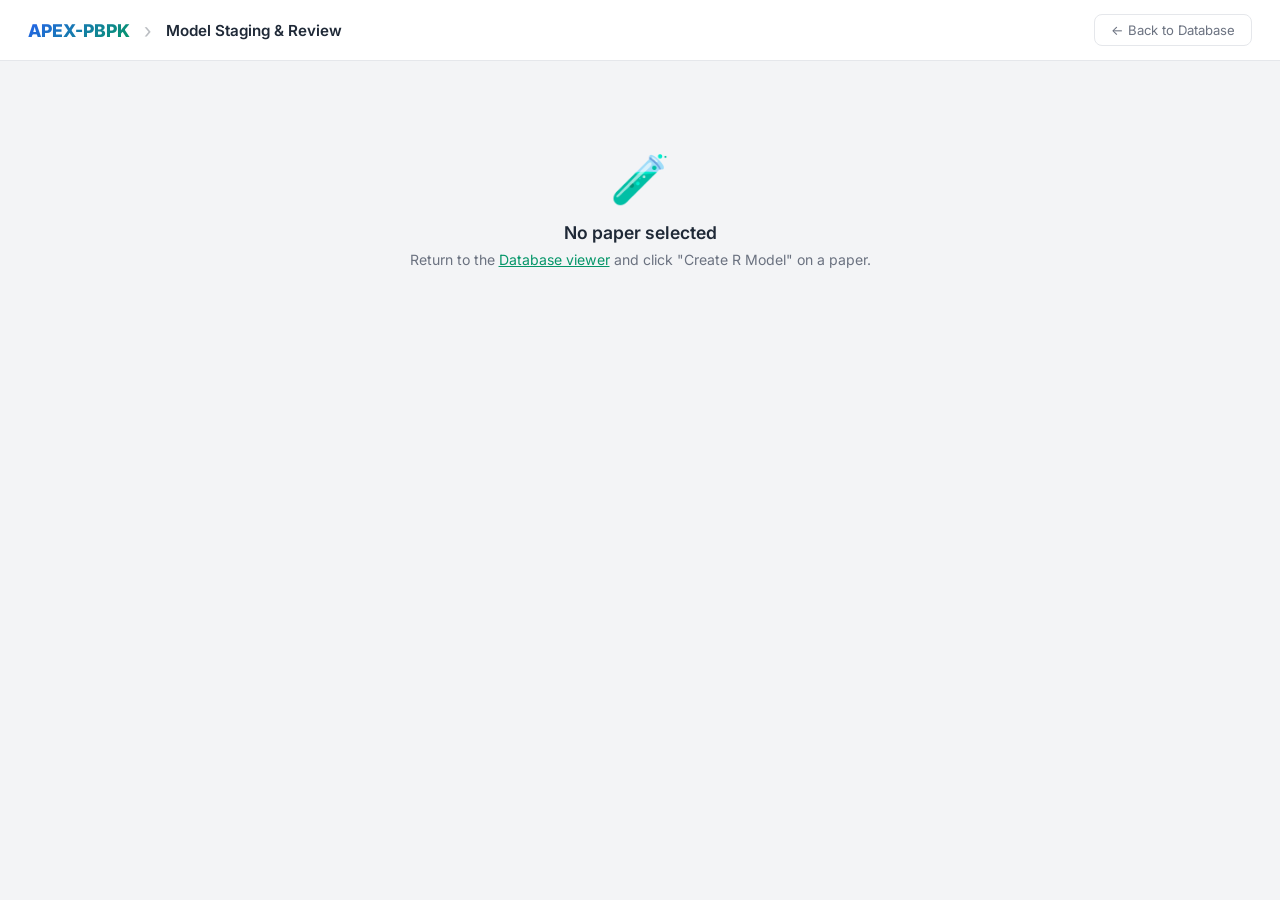
<file: webapp/templates/model_staging.html>
<!DOCTYPE html>
<html lang="en">
<head>
  <meta charset="UTF-8">
  <meta name="viewport" content="width=device-width, initial-scale=1.0">
  <title>APEX-PBPK — Model Staging & Review</title>
  <link rel="preconnect" href="https://fonts.googleapis.com">
  <link href="https://fonts.googleapis.com/css2?family=Inter:wght@300;400;500;600;700;800&family=JetBrains+Mono:wght@400;500&display=swap" rel="stylesheet">
  <style>
    :root {
      --bg:           #f3f4f6;
      --surface:      #ffffff;
      --surface-hover:#f9fafb;
      --border:       #e5e7eb;
      --accent:       #2563eb;
      --accent2:      #059669;
      --success:      #059669;
      --warn:         #d97706;
      --danger:       #e11d48;
      --text:         #1f2937;
      --muted:        #6b7280;
      --mono:         'JetBrains Mono', monospace;
      --radius:       14px;
    }

    *, *::before, *::after { box-sizing: border-box; margin: 0; padding: 0; }

    body {
      font-family: 'Inter', sans-serif;
      background: var(--bg);
      color: var(--text);
      min-height: 100vh;
    }

    /* ── Topbar ── */
    .topbar {
      display: flex; align-items: center; gap: 14px;
      padding: 14px 28px;
      background: #ffffff;
      border-bottom: 1px solid var(--border);
      position: sticky; top: 0; z-index: 100;
      backdrop-filter: blur(12px);
    }
    .topbar-logo {
      font-size: 1.1rem; font-weight: 800;
      background: linear-gradient(135deg, var(--accent), var(--accent2));
      -webkit-background-clip: text; -webkit-text-fill-color: transparent;
    }
    .topbar-sep { opacity: 0.3; font-size: 1.3rem; }
    .topbar-title { font-weight: 600; font-size: 0.95rem; color: var(--text); }
    .topbar-spacer { flex: 1; }
    .topbar-back {
      display: flex; align-items: center; gap: 6px;
      padding: 7px 16px;
      border-radius: 8px;
      border: 1px solid var(--border);
      background: var(--surface);
      color: var(--muted);
      font-size: 0.82rem; cursor: pointer; text-decoration: none;
      transition: all .2s;
    }
    .topbar-back:hover { color: var(--text); background: var(--surface-hover); }

    /* ── Layout ── */
    .main-wrap {
      max-width: 1300px;
      margin: 0 auto;
      padding: 28px 24px 60px;
    }

    /* ── Paper Header Card ── */
    .paper-header {
      background: var(--surface);
      border: 1px solid var(--border);
      border-radius: var(--radius);
      padding: 22px 28px;
      margin-bottom: 24px;
      display: flex; align-items: flex-start; gap: 18px;
    }
    .paper-icon {
      width: 48px; height: 48px; flex-shrink: 0;
      background: linear-gradient(135deg, rgba(99,102,241,0.2), rgba(56,189,248,0.2));
      border-radius: 12px;
      display: flex; align-items: center; justify-content: center;
      font-size: 22px;
      border: 1px solid rgba(99,102,241,0.3);
    }
    .paper-info { flex: 1; }
    .paper-title {
      font-size: 1.05rem; font-weight: 700; color: var(--text);
      margin-bottom: 6px;
    }
    .paper-meta {
      display: flex; flex-wrap: wrap; gap: 8px; align-items: center;
    }
    .meta-badge {
      padding: 3px 10px; border-radius: 20px; font-size: 0.75rem; font-weight: 600;
    }
    .badge-blue   { background: rgba(56,189,248,.15); color: #38bdf8; border: 1px solid rgba(56,189,248,.25); }
    .badge-purple { background: rgba(99,102,241,.15); color: #a78bfa; border: 1px solid rgba(99,102,241,.25); }
    .badge-green  { background: rgba(34,211,165,.15); color: #22d3a5; border: 1px solid rgba(34,211,165,.25); }
    .badge-orange { background: rgba(245,158,11,.15); color: #f59e0b; border: 1px solid rgba(245,158,11,.25); }
    .badge-gray   { background: rgba(100,116,139,.15); color: #94a3b8; border: 1px solid rgba(100,116,139,.25); }

    /* ── Section heading ── */
    .section-heading {
      font-size: 0.78rem; font-weight: 700; letter-spacing: .08em;
      text-transform: uppercase; color: var(--muted);
      margin-bottom: 14px; margin-top: 30px;
    }

    /* ── Parameter Cards Grid ── */
    .params-grid {
      display: grid;
      grid-template-columns: repeat(auto-fill, minmax(260px, 1fr));
      gap: 14px;
      margin-bottom: 10px;
    }

    .param-card {
      background: var(--surface);
      border: 1px solid var(--border);
      border-radius: var(--radius);
      padding: 16px 18px;
      transition: border-color .2s, background .2s;
    }
    .param-card:hover { border-color: rgba(99,102,241,.35); background: var(--surface-hover); }

    .param-name {
      font-size: 0.78rem; color: var(--muted); margin-bottom: 6px;
      display: flex; align-items: center; gap: 8px;
    }
    .param-symbol {
      font-size: 0.9rem; font-weight: 700; color: var(--accent2);
      font-family: var(--mono);
    }
    .param-input-row {
      display: flex; gap: 8px; align-items: center; margin-bottom: 8px;
    }
    .param-input {
      flex: 1;
      background: #f9fafb;
      border: 1px solid var(--border);
      border-radius: 8px;
      padding: 7px 11px;
      color: var(--text);
      font-size: 0.92rem;
      font-family: var(--mono);
      font-weight: 500;
      outline: none;
      transition: border-color .2s;
    }
    .param-input:focus { border-color: var(--accent); }
    .param-unit {
      font-size: 0.78rem; color: var(--muted);
      white-space: nowrap; font-family: var(--mono);
    }
    .param-unit-select {
      font-size: 0.78rem; color: var(--text);
      font-family: var(--mono); background: var(--surface);
      border: 1px solid var(--border); border-radius: 4px;
      padding: 2px 4px; cursor: pointer; outline: none;
    }
    .param-unit-select:focus { border-color: var(--accent); }
    .source-tag {
      display: inline-block;
      padding: 2px 8px; border-radius: 20px;
      font-size: 0.7rem; font-weight: 600;
    }
    .src-extracted { background: rgba(34,211,165,.12); color: #22d3a5; border: 1px solid rgba(34,211,165,.2); }
    .src-estimated { background: rgba(99,102,241,.12); color: #a78bfa; border: 1px solid rgba(99,102,241,.2); }
    .src-default   { background: rgba(100,116,139,.12); color: #94a3b8; border: 1px solid rgba(100,116,139,.2); }

    /* ── Notes Card ── */
    .notes-card {
      background: rgba(99,102,241,.06);
      border: 1px solid rgba(99,102,241,.2);
      border-radius: var(--radius);
      padding: 16px 20px;
      margin-bottom: 24px;
    }
    .notes-label {
      font-size: 0.78rem; font-weight: 700; color: var(--accent); margin-bottom: 6px;
    }
    .notes-text { font-size: 0.88rem; color: var(--text); line-height: 1.6; }

    /* ── LLM Error Banner ── */
    .error-banner {
      background: rgba(239,68,68,.08);
      border: 1px solid rgba(239,68,68,.25);
      border-radius: var(--radius);
      padding: 14px 18px;
      margin-bottom: 20px;
      font-size: 0.85rem;
      color: #fca5a5;
    }

    /* ── Action Buttons ── */
    .action-bar {
      display: flex; gap: 12px; flex-wrap: wrap;
      margin: 28px 0;
    }
    .btn {
      display: flex; align-items: center; gap: 8px;
      padding: 11px 22px; border-radius: 10px;
      font-size: 0.9rem; font-weight: 600;
      cursor: pointer; border: none; outline: none;
      transition: all .2s; text-decoration: none;
    }
    .btn-primary {
      background: linear-gradient(135deg, var(--accent), #4f46e5);
      color: #fff;
      box-shadow: 0 4px 15px rgba(99,102,241,.35);
    }
    .btn-primary:hover { transform: translateY(-1px); box-shadow: 0 6px 20px rgba(99,102,241,.45); }
    .btn-primary:disabled { opacity: .5; transform: none; cursor: not-allowed; }
    .btn-secondary {
      background: var(--surface);
      color: var(--text);
      border: 1px solid var(--border);
    }
    .btn-secondary:hover { background: var(--surface-hover); }
    .btn-warn {
      background: rgba(245,158,11,.12);
      color: #f59e0b;
      border: 1px solid rgba(245,158,11,.25);
    }
    .btn-warn:hover { background: rgba(245,158,11,.2); }

    .spinner { animation: spin .8s linear infinite; display:inline-block; }
    @keyframes spin { from{transform:rotate(0)} to{transform:rotate(360deg)} }

    /* ── Results Panel ── */
    .results-panel {
      background: var(--surface);
      border: 1px solid var(--border);
      border-radius: var(--radius);
      overflow: hidden;
      margin-top: 30px;
      display: none;
    }
    .results-panel.visible { display: block; animation: fadeIn .4s ease; }
    @keyframes fadeIn { from{opacity:0;transform:translateY(10px)} to{opacity:1;transform:none} }

    .results-tabs {
      display: flex; border-bottom: 1px solid var(--border);
      background: #f3f4f6;
    }
    .results-tab {
      padding: 12px 22px; font-size: 0.84rem; font-weight: 600;
      color: var(--muted); cursor: pointer; border: none; background: none;
      border-bottom: 2px solid transparent; transition: all .2s;
    }
    .results-tab.active { color: var(--accent2); border-color: var(--accent2); }

    .results-content { padding: 24px; }
    .results-pane { display: none; }
    .results-pane.active { display: block; animation: fadeIn .3s ease; }

    /* PK Metrics */
    .metrics-grid {
      display: grid; grid-template-columns: repeat(3, 1fr); gap: 14px;
      margin-bottom: 20px;
    }
    .metric-card {
      background: #f3f4f6;
      border: 1px solid var(--border);
      border-radius: 10px;
      padding: 16px 18px;
      text-align: center;
    }
    .metric-label { font-size: 0.75rem; color: var(--muted); margin-bottom: 6px; font-weight: 600; text-transform: uppercase; letter-spacing: .05em; }
    .metric-value { font-size: 1.6rem; font-weight: 800; font-family: var(--mono); color: var(--accent2); }
    .metric-unit  { font-size: 0.75rem; color: var(--muted); margin-top: 2px; }

    .plot-img {
      width: 100%; max-width: 720px; display: block;
      border-radius: 10px; margin: 0 auto;
      border: 1px solid var(--border);
    }

    /* R Code */
    .r-code-wrap {
      position: relative;
    }
    .code-actions {
      position: absolute; top: 10px; right: 10px;
      display: flex; gap: 8px;
    }
    .copy-btn {
      padding: 5px 12px; border-radius: 6px; font-size: 0.75rem;
      background: #e5e7eb; border: 1px solid var(--border);
      color: var(--muted); cursor: pointer; transition: all .2s;
    }
    .copy-btn:hover { background: #d1d5db; color: var(--text); }
    pre.r-code {
      background: #f3f4f6;
      border: 1px solid var(--border);
      border-radius: 10px;
      padding: 20px;
      overflow-x: auto;
      font-family: var(--mono);
      font-size: 0.82rem;
      line-height: 1.6;
      color: #000;
      white-space: pre-wrap;
    }

    /* Loading Overlay */
    .loading-overlay {
      display: none;
      position: fixed; inset: 0;
      background: rgba(10,14,26,.85);
      backdrop-filter: blur(6px);
      z-index: 1000;
      flex-direction: column;
      align-items: center;
      justify-content: center;
      gap: 18px;
    }
    .loading-overlay.visible { display: flex; }
    .loading-ring {
      width: 56px; height: 56px;
      border: 3px solid var(--border);
      border-top-color: var(--accent);
      border-radius: 50%;
      animation: spin 1s linear infinite;
    }
    .loading-text { font-size: 1rem; font-weight: 600; color: var(--text); }
    .loading-sub  { font-size: 0.85rem; color: var(--muted); }

    /* Empty state */
    .empty-state {
      text-align: center; padding: 60px 20px;
      color: var(--muted);
    }
    .empty-icon { font-size: 3rem; margin-bottom: 14px; }
    .empty-title { font-size: 1.1rem; font-weight: 600; color: var(--text); margin-bottom: 8px; }
    .empty-sub   { font-size: 0.88rem; }
  </style>
</head>
<body>

<!-- Topbar -->
<div class="topbar">
  <div class="topbar-logo">APEX-PBPK</div>
  <div class="topbar-sep">›</div>
  <div class="topbar-title">Model Staging & Review</div>
  <div class="topbar-spacer"></div>
  <a href="/database" class="topbar-back">← Back to Database</a>
</div>

<!-- Loading Overlay -->
<div id="loadingOverlay" class="loading-overlay">
  <div class="loading-ring"></div>
  <div class="loading-text" id="loadingText">Running R Simulation…</div>
  <div class="loading-sub" id="loadingSub">Please wait, this may take 10-30 seconds.</div>
</div>

<div class="main-wrap">

  <!-- Empty state (shown when no paper selected) -->
  <div id="emptyState" class="empty-state" style="display:none;">
    <div class="empty-icon">🧪</div>
    <div class="empty-title">No paper selected</div>
    <div class="empty-sub">Return to the <a href="/database" style="color:var(--accent2)">Database viewer</a> and click "Create R Model" on a paper.</div>
  </div>

  <!-- Main content (hidden until data loads) -->
  <div id="mainContent" style="display:none;">

    <!-- Paper Header -->
    <div class="paper-header">
      <div class="paper-icon">🔬</div>
      <div class="paper-info">
        <div class="paper-title" id="paperTitle">Loading…</div>
        <div class="paper-meta" id="paperMeta"></div>
      </div>
    </div>

    <!-- LLM Error Banner -->
    <div id="llmErrorBanner" class="error-banner" style="display:none;">
      ⚠️ <strong>LLM unavailable:</strong> <span id="llmErrorMsg"></span><br>
      <span style="color:var(--muted)">Showing physiological defaults. You can edit values manually below.</span>
    </div>

    <!-- Assignment Notes -->
    <div id="notesCard" class="notes-card" style="display:none;">
      <div class="notes-label">🧠 LLM Assignment Notes</div>
      <div class="notes-text" id="notesText"></div>
    </div>

    <!-- ── Physiological & Anatomical ── -->
    <div class="section-heading">🫀 Physiological & Anatomical</div>
    <div class="params-grid" id="grid-physio"></div>

    <!-- ── Organ Volumes & Flows ── -->
    <div class="section-heading">🏗️ Organ Volumes & Blood Flows</div>
    <div class="params-grid" id="grid-organs"></div>

    <!-- ── Compound Disposition ── -->
    <div class="section-heading">⚗️ Compound Disposition & Clearance</div>
    <div class="params-grid" id="grid-compound"></div>

    <!-- ── Dosing & Settings ── -->
    <div class="section-heading">💊 Dosing & Global Settings</div>
    <div class="params-grid" id="grid-dosing"></div>
    
    <div class="params-grid">
      <div class="param-card">
        <div class="param-head">
          <div class="param-title">
            <span class="param-symbol" style="color:var(--accent)">MOD</span>
            Model Structure
          </div>
        </div>
        <div class="param-body">
          <select id="modelType" class="param-input" style="cursor:pointer;">
            <option value="1">Model 1: Default fractional scaling (% BW and % QCC)</option>
            <option value="2">Model 2: Absolute physiological values</option>
            <option value="3">Model 3: Mechanistic absorption (P_eff & R_gut)</option>
            <option value="4">Model 4: Qliver as % of QCC</option>
          </select>
        </div>
      </div>
    </div>

    <!-- Action Bar -->
    <div class="action-bar">
      <button id="btnGenCode" class="btn btn-primary" onclick="generateCodeOnly()">
        💾 Generate & Save R Code
      </button>
      <button class="btn btn-warn" onclick="rerunLLM()">
        🔄 Re-run LLM Assignment
      </button>
      <a href="/database" class="btn btn-secondary">
        ← Back to Database
      </a>
    </div>

    <!-- Results Panel -->
    <div class="results-panel" id="resultsPanel">
      <div class="results-tabs">
        <button class="results-tab active" data-pane="pane-rcode">📄 R Code</button>
      </div>
      <div class="results-content">

        <!-- R Code -->
        <div class="results-pane active" id="pane-rcode">
          <div class="r-code-wrap">
              <div class="code-actions">
                  <button class="copy-btn" onclick="copyCode()">📋 Copy</button>
                  <button class="copy-btn" onclick="downloadCode()">📥 Browser Download</button>
                  <button class="copy-btn" onclick="saveLocalCode()">💾 Save to Server</button>
              </div>
            </div>
            <pre class="r-code" id="rCodeBlock"></pre>
          </div>
        </div>

      </div>
    </div>

  </div><!-- /mainContent -->
</div><!-- /main-wrap -->

<script>
// ── Config ────────────────────────────────────────────────────────────────────
const PARAM_META = {
  // Physiological
  BW:       { label: "Body Weight",         symbol: "BW",       group: "physio",   units: ["kg"] },
  QCC:      { label: "Cardiac Output",      symbol: "QCC",      group: "physio",   units: ["L/h/kg", "L/h"] },
  // Organ volumes & flows
  Vliver:   { label: "Liver Volume",        symbol: "Vliver",   group: "organs",   units: ["%BW"] },
  V_plasma: { label: "Plasma Volume",       symbol: "V_plasma", group: "organs",   units: ["%BW"] },
  Qliver:   { label: "Liver Blood Flow",    symbol: "Qliver",   group: "organs",   units: ["% QCC", "%QCC/BW", "L/h"] },
  // Compound disposition
  Kp_liver: { label: "Liver Partition Coeff", symbol: "Kp_liver", group: "compound", units: ["dimensionless", ""] },
  CL_hep:   { label: "Hepatic Clearance",   symbol: "CL_hep",  group: "compound", units: ["L/h", "ml/min"] },
  k_a:      { label: "Absorption Rate",     symbol: "k_a",      group: "compound", units: ["1/h"] },
  // Dosing
  dose:     { label: "Dose",               symbol: "dose",     group: "dosing",   units: ["mg/kg", "mg", "ug/kg", "ug", "Ug"] },
  route:    { label: "Route",              symbol: "route",    group: "dosing",   units: [""] },
  t_end:    { label: "Simulation Duration", symbol: "t_end",   group: "dosing",   units: ["hours"] },
};

let staged = null;
let paperId = null;

// ── Init ──────────────────────────────────────────────────────────────────────
document.addEventListener("DOMContentLoaded", () => {
  const params = new URLSearchParams(window.location.search);
  paperId = params.get("paper_id");
  if (!paperId) {
    document.getElementById("emptyState").style.display = "block";
    return;
  }
  loadStaging();

  // Tab switching
  document.querySelectorAll(".results-tab").forEach(tab => {
    tab.addEventListener("click", () => {
      document.querySelectorAll(".results-tab").forEach(t => t.classList.remove("active"));
      document.querySelectorAll(".results-pane").forEach(p => p.classList.remove("active"));
      tab.classList.add("active");
      document.getElementById(tab.dataset.pane).classList.add("active");
    });
  });
});

async function loadStaging() {
  showLoading("Loading staged parameters…", "Fetching LLM-assigned values from server…");
  try {
    const res = await fetch(`/api/model/staging/${encodeURIComponent(paperId)}`);
    if (res.ok) {
      staged = await res.json();
      renderStaging();
      hideLoading();
    } else {
      // Not staged yet — trigger staging now
      hideLoading();
      await stageNow();
    }
  } catch(e) {
    hideLoading();
    showError("Failed to load staging: " + e.message);
  }
}

async function stageNow() {
  showLoading("Querying database & LLM…", "Fetching parameters and asking Ollama to assign PBPK values…");
  try {
    const res = await fetch("/api/model/stage", {
      method: "POST",
      headers: { "Content-Type": "application/json" },
      body: JSON.stringify({ paper_id: paperId })
    });
    const data = await res.json();
    hideLoading();
    if (!res.ok || !data.staged) {
      showError(data.error || "Staging failed");
      return;
    }
    staged = data.staged;
    renderStaging();
  } catch(e) {
    hideLoading();
    showError("Staging request failed: " + e.message);
  }
}

async function rerunLLM() {
  await stageNow();
}

function renderStaging() {
  if (!staged) return;
  document.getElementById("mainContent").style.display = "block";
  document.getElementById("emptyState").style.display  = "none";

  // Header
  document.getElementById("paperTitle").textContent = staged.paper_title || staged.paper_id || "Unknown Paper";
  const meta = document.getElementById("paperMeta");
  meta.innerHTML = `
    <span class="meta-badge badge-purple">Model ${staged.model_type}</span>
    <span class="meta-badge badge-blue">${staged.compound || "?"}</span>
    <span class="meta-badge badge-green">${staged.species || "?"}</span>
    <span class="meta-badge badge-orange">${staged.route || "?"}</span>
    <span class="meta-badge badge-gray">${staged.param_count || "?"} params extracted</span>
  `;

  // LLM error
  if (staged.llm_error) {
    document.getElementById("llmErrorBanner").style.display = "block";
    document.getElementById("llmErrorMsg").textContent = staged.llm_error;
  }

  // Notes
  if (staged.assignment_notes) {
    document.getElementById("notesCard").style.display = "block";
    document.getElementById("notesText").textContent = staged.assignment_notes;
  }
  
  if (staged.model_type) {
    const modSelect = document.getElementById("modelType");
    if (modSelect) modSelect.value = String(staged.model_type);
  }

  // Render parameter grids
  renderGrid("grid-physio",    ["BW", "QCC"],                             staged.parameters);
  renderGrid("grid-organs",    ["Vliver", "V_plasma", "Qliver"],          staged.parameters);
  renderGrid("grid-compound",  ["Kp_liver", "CL_hep", "k_a"],            staged.parameters);
  renderGrid("grid-dosing",    ["dose", "route", "t_end"],                {
    dose:  { value: staged.dose,  unit: "mg/kg",  source: "staged" },
    route: { value: staged.route, unit: "",        source: "staged" },
    t_end: { value: staged.t_end, unit: "hours",   source: "staged" },
  });
}

function renderGrid(gridId, keys, paramsObj) {
  const grid = document.getElementById(gridId);
  if (!grid) return;
  grid.innerHTML = "";

  keys.forEach(key => {
    const meta = PARAM_META[key] || { label: key, symbol: key, units: [""] };
    const entry = paramsObj?.[key];
    const value = typeof entry === "object" ? entry?.value ?? "" : entry ?? "";
    const source = typeof entry === "object" ? (entry?.source || "default") : "default";
    let unit = typeof entry === "object" ? (entry?.unit || meta.units[0]) : meta.units[0];
    
    // Fallback if the saved unit doesn't exactly match the options (e.g. % vs % QCC)
    if (key === "Qliver" && unit === "%") unit = "% QCC";

    const srcClass = source.includes("extracted") ? "src-extracted"
                   : source.includes("estimated")  ? "src-estimated"
                   : "src-default";
    const srcLabel = source.includes("extracted") ? "From DB"
                   : source.includes("estimated")  ? "LLM Inferred"
                   : "Physiological Default";

    const inputType = (key === "route") ? `
      <select class="param-input" id="param_${key}">
        <option ${value === "oral" ? "selected" : ""}>oral</option>
        <option ${value === "iv"   ? "selected" : ""}>iv</option>
        <option ${value === "sc"   ? "selected" : ""}>sc</option>
      </select>
    ` : `<input class="param-input" id="param_${key}" type="number" step="any" value="${value}">`;

    let unitHtml = "";
    if (meta.units && meta.units.length > 1) {
      unitHtml = `<select class="param-unit-select" id="unit_${key}">`;
      meta.units.forEach(u => {
        const selected = (u.toLowerCase() === unit.toLowerCase()) ? "selected" : "";
        unitHtml += `<option value="${u}" ${selected}>${u}</option>`;
      });
      unitHtml += `</select>`;
    } else if (meta.units && meta.units[0]) {
      unitHtml = `<span class="param-unit" id="unit_${key}">${meta.units[0]}</span>`;
    }

    grid.innerHTML += `
      <div class="param-card">
        <div class="param-name">
          <span class="param-symbol">${meta.symbol}</span>
          ${meta.label}
        </div>
        <div class="param-input-row">
          ${inputType}
          ${unitHtml}
        </div>
        <span class="source-tag ${srcClass}">${srcLabel}</span>
      </div>
    `;
  });
}

// ── Collect current form values ───────────────────────────────────────────────
function collectParams() {
  const allKeys = Object.keys(PARAM_META);
  const params  = {};
  allKeys.forEach(key => {
    const el = document.getElementById(`param_${key}`);
    const unitEl = document.getElementById(`unit_${key}`);
    if (el) {
      const val = el.value;
      const numVal = isNaN(val) || val === "" ? val : parseFloat(val);
      let unitVal = "";
      if (unitEl) {
        unitVal = (unitEl.tagName === "SELECT") ? unitEl.value : unitEl.textContent;
      }
      params[key] = { value: numVal, unit: unitVal };
    }
  });
  return params;
}

// ── Generate R Code Only ─────────────────────────────────────────────────────
async function generateCodeOnly() {
  const btn = document.getElementById("btnGenCode");
  btn.disabled = true;
  btn.textContent = "Generating...";
  
  const collected = collectParams();
  const payload = Object.assign({}, staged, {
    model_type: parseInt(document.getElementById('modelType')?.value || staged.model_type || "1", 10),
    dose:  collected.dose?.value  || staged.dose,
    dose_unit: collected.dose?.unit || "mg/kg",
    route: collected.route?.value || staged.route,
    t_end: collected.t_end?.value || staged.t_end,
    parameters: {},
  });
  const paramKeys = ["BW","QCC","Vliver","V_plasma","Qliver","Kp_liver","CL_hep","k_a"];
  paramKeys.forEach(k => {
    if (collected[k]?.value != null) {
      payload.parameters[k] = collected[k];
    } else if (staged.parameters?.[k]) {
      payload.parameters[k] = staged.parameters[k];
    }
  });

  try {
    const res = await fetch("/api/model/generate_rcode_only", {
      method: "POST",
      headers: { "Content-Type": "application/json" },
      body: JSON.stringify({ staged: payload })
    });
    const data = await res.json();
    if (res.ok) {
        document.getElementById("rCodeBlock").textContent = data.r_code;
        document.getElementById("resultsPanel").classList.add("visible");
        alert("✅ R code generated.");
    } else {
        showError("Generation failed: " + data.error);
    }
  } catch(e) {
    showError("Request failed: " + e.message);
  } finally {
    btn.disabled = false;
    btn.textContent = "💾 Generate & Save R Code";
  }
}

// ── Run Simulation ────────────────────────────────────────────────────────────
async function runSimulation() {
  const btn = document.getElementById("btnRunSim");
  btn.disabled = true;
  btn.innerHTML = `<span class="spinner">⏳</span> Running…`;
  showLoading("Running R Simulation…", "Executing ODE solver in R via deSolve…");

  const collected = collectParams();

  // Rebuild staged payload with current UI values
  const payload = Object.assign({}, staged, {
    model_type: parseInt(document.getElementById('modelType')?.value || staged.model_type || "1", 10),
    dose:  collected.dose?.value  || staged.dose,
    dose_unit: collected.dose?.unit || "mg/kg",
    route: collected.route?.value || staged.route,
    t_end: collected.t_end?.value || staged.t_end,
    parameters: {},
  });

  // Rebuild parameters dict
  const paramKeys = ["BW","QCC","Vliver","V_plasma","Qliver","Kp_liver","CL_hep","k_a"];
  paramKeys.forEach(k => {
    const orig = staged.parameters?.[k];
    payload.parameters[k] = {
      value:  parseFloat(collected[k]) || (typeof orig === "object" ? orig?.value : orig) || 0,
      unit:   typeof orig === "object" ? orig?.unit : (PARAM_META[k]?.unit || ""),
      source: typeof orig === "object" ? orig?.source : "manual",
    };
  });

  try {
    const res = await fetch("/api/model/execute", {
      method: "POST",
      headers: { "Content-Type": "application/json" },
      body: JSON.stringify({ staged: payload })
    });
    const data = await res.json();
    hideLoading();

    if (!res.ok || !data.success) {
      showError("Simulation failed: " + (data.error || "unknown error") + "\n\n" + (data.stderr || ""));
      btn.disabled = false;
      btn.innerHTML = "⚡ Run R Simulation & Plot";
      return;
    }

    renderResults(data);
    btn.disabled = false;
    btn.innerHTML = "⚡ Run R Simulation & Plot";
  } catch(e) {
    hideLoading();
    showError("Request failed: " + e.message);
    btn.disabled = false;
    btn.innerHTML = "⚡ Run R Simulation & Plot";
  }
}

function renderResults(data) {
  document.getElementById("resultsPanel").classList.add("visible");

  // Metrics
  const m = data.metrics || {};
  document.getElementById("metricsGrid").innerHTML = `
    <div class="metric-card">
      <div class="metric-label">C<sub>max</sub></div>
      <div class="metric-value">${m.Cmax ?? "—"}</div>
      <div class="metric-unit">mg/L</div>
    </div>
    <div class="metric-card">
      <div class="metric-label">T<sub>max</sub></div>
      <div class="metric-value">${m.Tmax ?? "—"}</div>
      <div class="metric-unit">hours</div>
    </div>
    <div class="metric-card">
      <div class="metric-label">AUC<sub>0-t</sub></div>
      <div class="metric-value">${m.AUC_0_t ?? "—"}</div>
      <div class="metric-unit">mg·h/L</div>
    </div>
  `;

  // Plot
  if (data.plot_b64) {
    const img = document.getElementById("plotImg");
    img.src = "data:image/png;base64," + data.plot_b64;
    img.style.display = "block";
  }

  // R Code
  document.getElementById("rCodeBlock").textContent = data.r_code || "";

  // Log
  document.getElementById("simLog").textContent = data.stdout || "No log output.";

  // Switch to metrics tab
  document.querySelectorAll(".results-tab").forEach(t => t.classList.remove("active"));
  document.querySelectorAll(".results-pane").forEach(p => p.classList.remove("active"));
  document.querySelector('[data-pane="pane-rcode"]').classList.add("active");
  document.getElementById("pane-rcode").classList.add("active");

  // Scroll into view
  setTimeout(() => document.getElementById("resultsPanel").scrollIntoView({ behavior: "smooth" }), 100);
}

// ── Utilities ─────────────────────────────────────────────────────────────────
function showLoading(title, sub) {
  document.getElementById("loadingText").textContent = title;
  document.getElementById("loadingSub").textContent  = sub;
  document.getElementById("loadingOverlay").classList.add("visible");
}
function hideLoading() {
  document.getElementById("loadingOverlay").classList.remove("visible");
}

function showError(msg) {
  alert("❌ " + msg);
}

function copyCode() {
  const code = document.getElementById("rCodeBlock").textContent;
  navigator.clipboard.writeText(code).then(() => {
    const btn = document.querySelector(".copy-btn");
    btn.textContent = "✅ Copied!";
    setTimeout(() => btn.textContent = "📋 Copy", 2000);
  });
}

function downloadCode() {
  const code = document.getElementById("rCodeBlock").textContent;
  if (!code) return;
  const blob = new Blob([code], { type: "text/plain" });
  const url = URL.createObjectURL(blob);
  const a = document.createElement("a");
  a.href = url;
  const safeName = (staged?.paper_id || "model").replace(/[^a-zA-Z0-9_-]/g, "_");
  a.download = safeName + "_pbpk_model.R";
  document.body.appendChild(a);
  a.click();
  document.body.removeChild(a);
  URL.revokeObjectURL(url);
}

async function saveLocalCode() {
  const code = document.getElementById("rCodeBlock").textContent;
  if (!code) return;
  
  try {
    const res = await fetch("/api/model/save_rcode", {
      method: "POST",
      headers: { "Content-Type": "application/json" },
      body: JSON.stringify({
        paper_id: paperId,
        r_code: code
      })
    });
    const data = await res.json();
    if (res.ok && data.success) {
      alert("✅ R code successfully saved to: " + data.path);
    } else {
      showError(data.error || "Failed to save code to server");
    }
  } catch(e) {
    showError("Request failed: " + e.message);
  }
}
</script>
</body>
</html>
</file>
